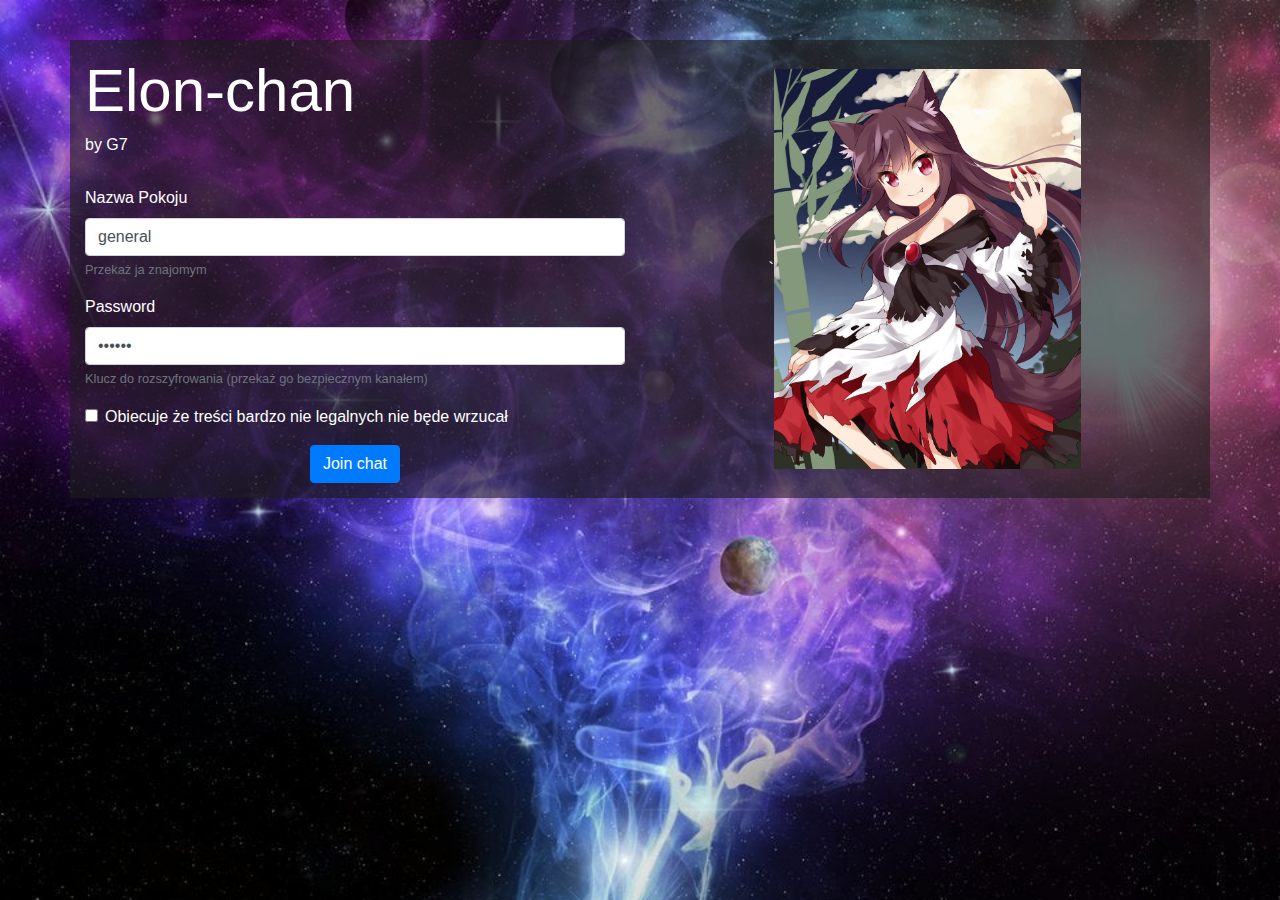
<file: index.html>
<!DOCTYPE html>
<html>

<head>
  <meta charset='utf-8'>
  <meta http-equiv='X-UA-Compatible' content='IE=edge'>
  <title>AES-Chat</title>
  <meta name='viewport' content='width=device-width, initial-scale=1'>
  <link rel="stylesheet" href="/css/bootstrap.min.css">
  <link rel='stylesheet' type='text/css' href='main.css'>
</head>

<body>
  <div class="container shadowbox" style="padding: 15px;">
    <div class="row">
      <div class="col-sm">
          <div>
              <h1 style="font-size: 60px;">Elon-chan</h1>
              <h6>by G7</h6>
            </div>
            <br>
            <div class='form'>
              <div class="form-group">
                <label for="input-name">Nazwa Pokoju</label>
                <input type="text" class="form-control" id="input-name" aria-describedby="roomNameHelp" value="general">
                <small id="roomNameHelp" class="form-text text-muted">Przekaż ja znajomym</small>
              </div>
              <div class="form-group">
                <label for="input-key">Password</label>
                <input type="password" class="form-control" id="input-key" aria-describedby="roomPasswdHelp" value="public">
                <small id="roomPasswdHelp" class="form-text text-muted">Klucz do rozszyfrowania (przekaż go bezpiecznym kanałem)</small>
              </div>
              <div class="form-group form-check">
                <input type="checkbox" class="form-check-input" id="exampleCheck1">
                <label class="form-check-label" for="exampleCheck1">Obiecuje że treści bardzo nie legalnych nie będe wrzucał</label>
              </div>
              <button id="btn-join" class="btn btn-primary" style="margin: 0 auto;display: inherit;">Join chat</button>
            </div>


      </div>

      <div class="col-sm center-container">`
          <img src="img/animegirl.jpg" class="logo">
      </div>
    </div>
    

  

    
    

  </div>

  <script>
if (document.location.href.split('#')[1] != undefined){
  document.location.href = document.location.href.split('#')[0];
}

document.getElementById('btn-join').onclick = function() {
    document.location.href = '/chatroom.html#'+document.getElementById('input-name').value+"|"+md5(document.getElementById('input-key').value);
};

  </script>


  <script type="text/javascript" src="aes.js"></script>
  <script type="text/javascript" src="md5.js"></script>

  <!--
  <script src="https://code.jquery.com/jquery-3.3.1.slim.min.js"
    integrity="sha384-q8i/X+965DzO0rT7abK41JStQIAqVgRVzpbzo5smXKp4YfRvH+8abtTE1Pi6jizo"
    crossorigin="anonymous"></script>
  <script src="https://cdnjs.cloudflare.com/ajax/libs/popper.js/1.14.7/umd/popper.min.js"
    integrity="sha384-UO2eT0CpHqdSJQ6hJty5KVphtPhzWj9WO1clHTMGa3JDZwrnQq4sF86dIHNDz0W1"
    crossorigin="anonymous"></script>
  <script src="https://stackpath.bootstrapcdn.com/bootstrap/4.3.1/js/bootstrap.min.js"
    integrity="sha384-JjSmVgyd0p3pXB1rRibZUAYoIIy6OrQ6VrjIEaFf/nJGzIxFDsf4x0xIM+B07jRM"
    crossorigin="anonymous"></script>
-->
</body>

</html>
</file>
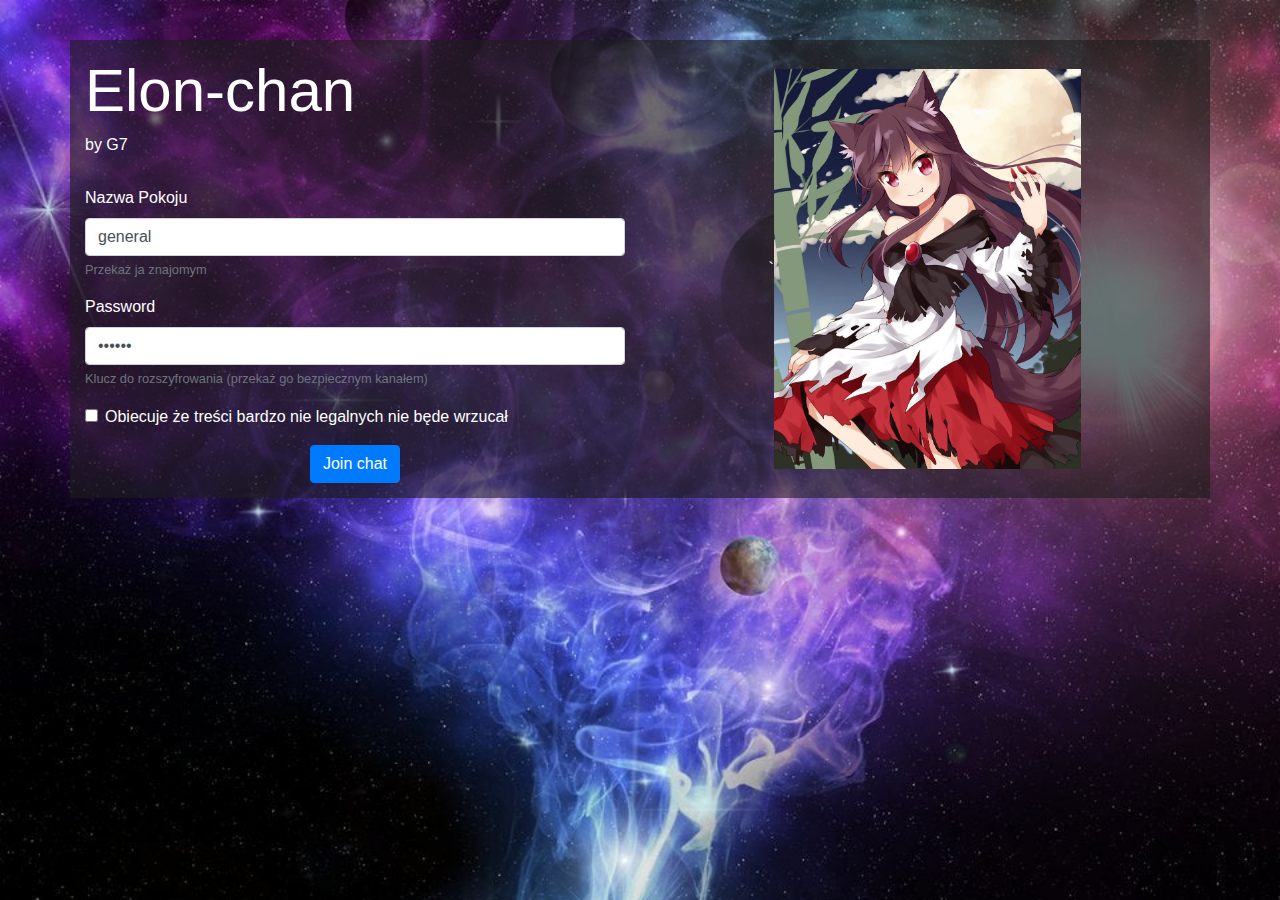
<file: chatroom.html>
<!DOCTYPE html>
<html>

<head>
  <meta charset='utf-8'>
  <meta http-equiv='X-UA-Compatible' content='IE=edge'>
  <title>AES-Chat</title>
  <meta name='viewport' content='width=device-width, initial-scale=1'>
  <link rel="stylesheet" href="/css/bootstrap.min.css">
  <link rel='stylesheet' type='text/css' href='main.css'>
</head>

<body>
  <div class="container shadowbox" style="padding: 15px;">

        <div>
          <h1 style="font-size: 60px;">Elon-chan</h1>
          <h6>by G7</h6>
          <br>
          <h2>#<script>document.write(document.location.href.split('#')[1].split('|')[0])</script></h2>
        </div>
        <br>

        <div id="chatroom"></div>
        
        <br>
        <form>
        <div class='form-inline'>
          <div class="form-group mb-2">
            <input type="text" class="form-control" id="nick" placeholder="Nick">
          </div>
          <div class="form-group mb-2">
            <input type="color" class="form-control" id="color" style="width:50px" value="#000001">
          </div>
        </div>
        <div class='form-inline'>
          <div class="messagesend-container">
            <div class="form-group mb-2" style="width:100%;">
              <input type="text" class="form-control" id="newmsg" placeholder="Message" style="width: 100%;">
            </div>
          </div>
          <div class="messagesendbutton-container">
            <button id="btn-sendmsg" class="btn btn-primary mx-sm-3 mb-2">Send</button>
            <span class='pulse'>*</span>
          </div>
        </div>
        </form>  




  </div><!-- .container -->


  <script type="text/javascript" src="aes.js"></script>
  <script type="text/javascript" src="md5.js"></script>
  <script type="text/javascript" src="main.js"></script>
  <!--
  <script src="https://code.jquery.com/jquery-3.3.1.slim.min.js"
    integrity="sha384-q8i/X+965DzO0rT7abK41JStQIAqVgRVzpbzo5smXKp4YfRvH+8abtTE1Pi6jizo"
    crossorigin="anonymous"></script>
  <script src="https://cdnjs.cloudflare.com/ajax/libs/popper.js/1.14.7/umd/popper.min.js"
    integrity="sha384-UO2eT0CpHqdSJQ6hJty5KVphtPhzWj9WO1clHTMGa3JDZwrnQq4sF86dIHNDz0W1"
    crossorigin="anonymous"></script>
  <script src="https://stackpath.bootstrapcdn.com/bootstrap/4.3.1/js/bootstrap.min.js"
    integrity="sha384-JjSmVgyd0p3pXB1rRibZUAYoIIy6OrQ6VrjIEaFf/nJGzIxFDsf4x0xIM+B07jRM"
    crossorigin="anonymous"></script>
-->

  
</body>

</html>
</file>
<file: main.css>
body{
    background-image: url("/img/background.jpg");
    background-size: cover;
	color: #ffffff;
	display: -ms-flexbox;
	display: flex;
	-ms-flex-align: center;
	align-items: center;
	padding-top: 40px;
	padding-bottom: 40px;
	background-color: #282828;
}

#container{
    color: #fff;
	width: 500px;
}

.shadowbox{
    background-color: rgba(28, 28, 28, 0.6)
}

.logo{
	height: 400px;
}

.center-container{
	display: flex;
	justify-content: center;
	align-items: center;
}

.messagesend-container{
	width: 90%;
	float: left;
}
.messagesendbutton-container{
  width: 10%;
  float: right;
}

.pulse
{
    animation: pulsePop 1s ease-out;
    animation-iteration-count: 1;
	opacity: 0;
	color: lime;
}

@keyframes pulsePop {
    0% {
        display: none;
        opacity: 1;
    }


    100% {
        display: block;
        opacity: 0;
    }
}
</file>
